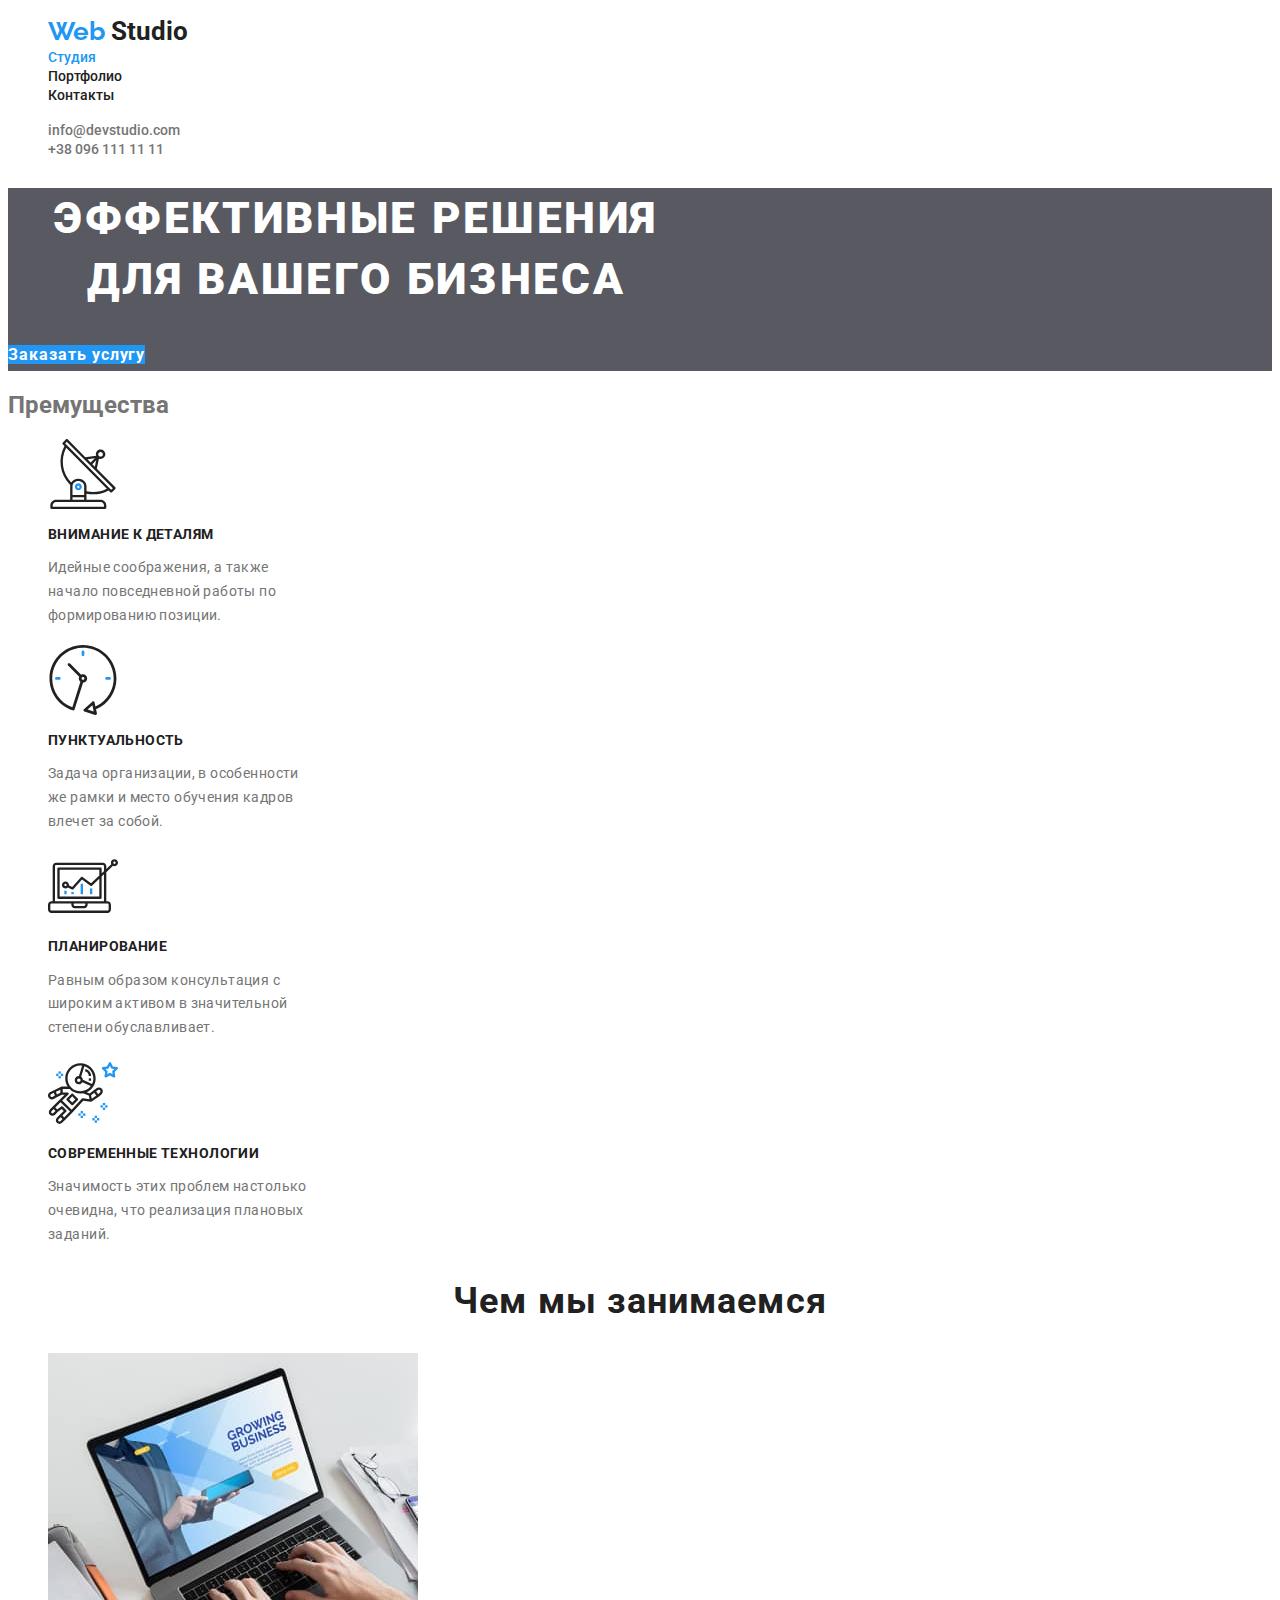
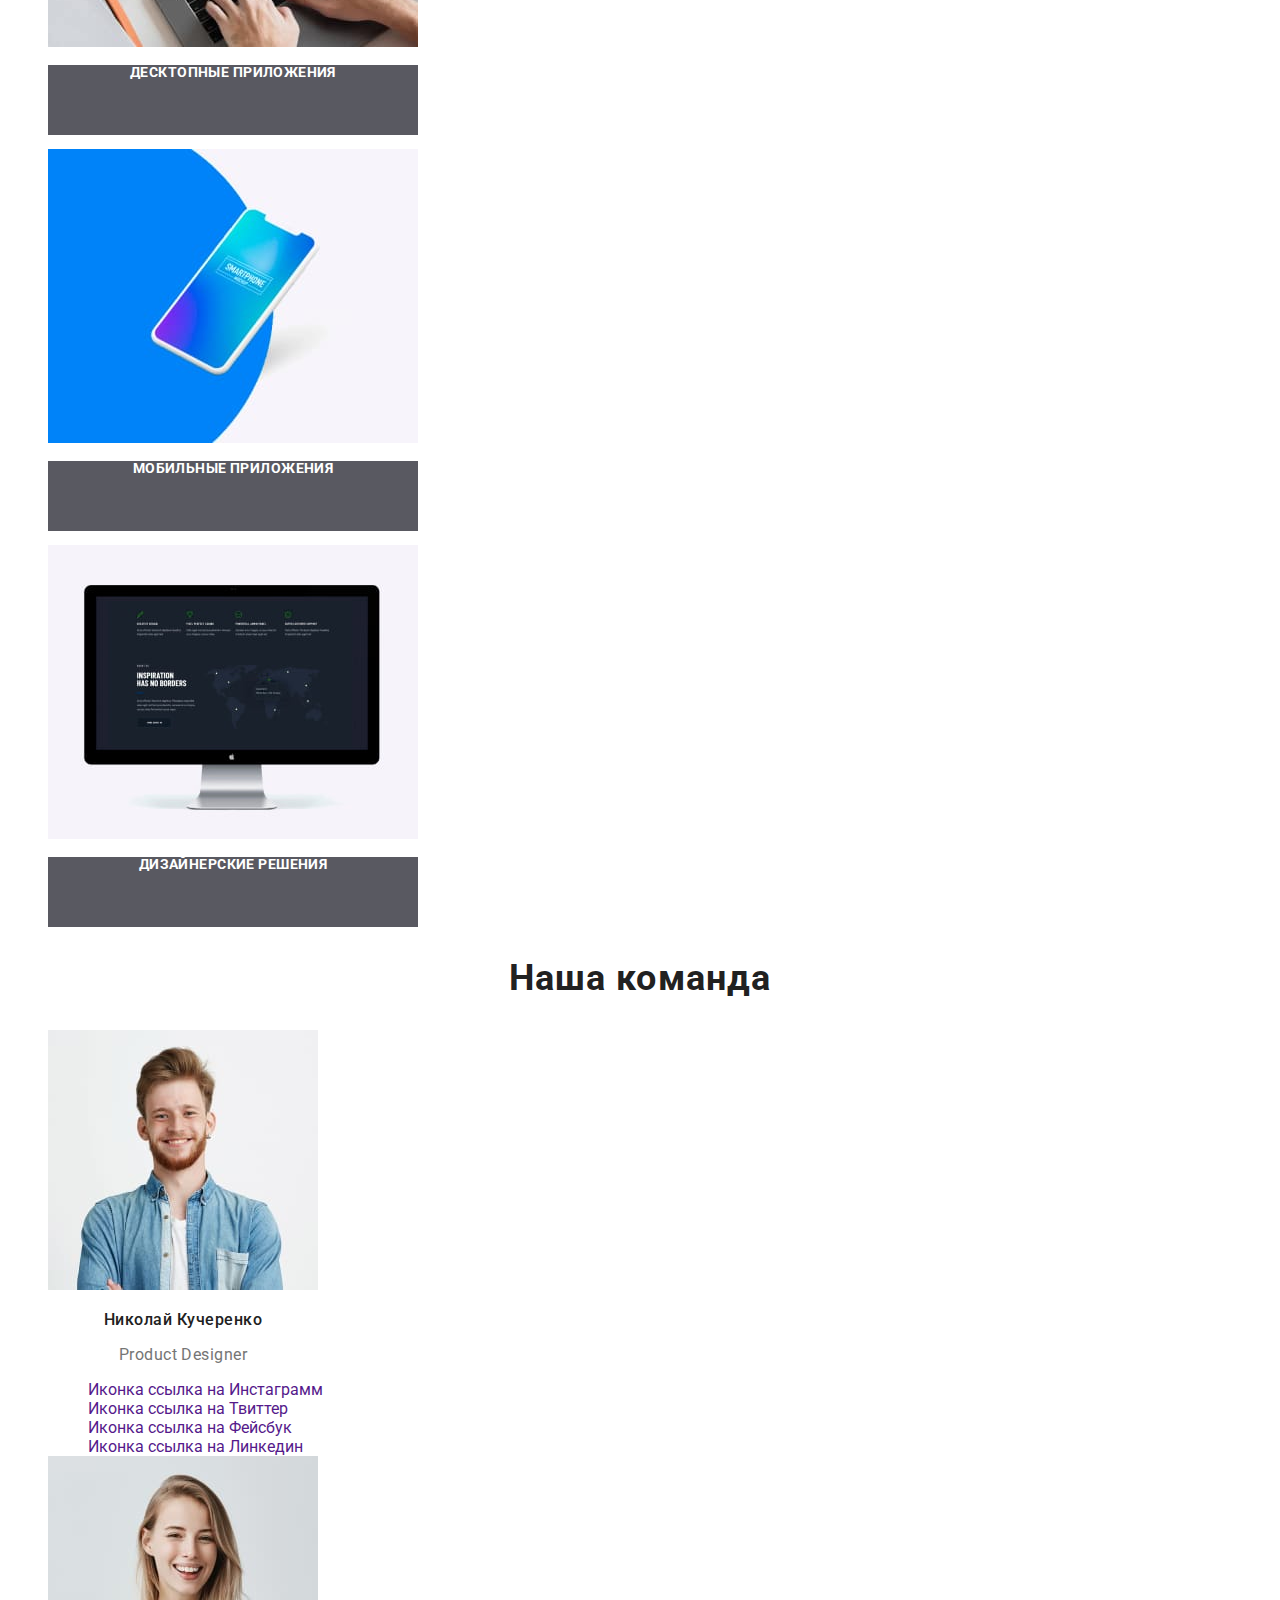
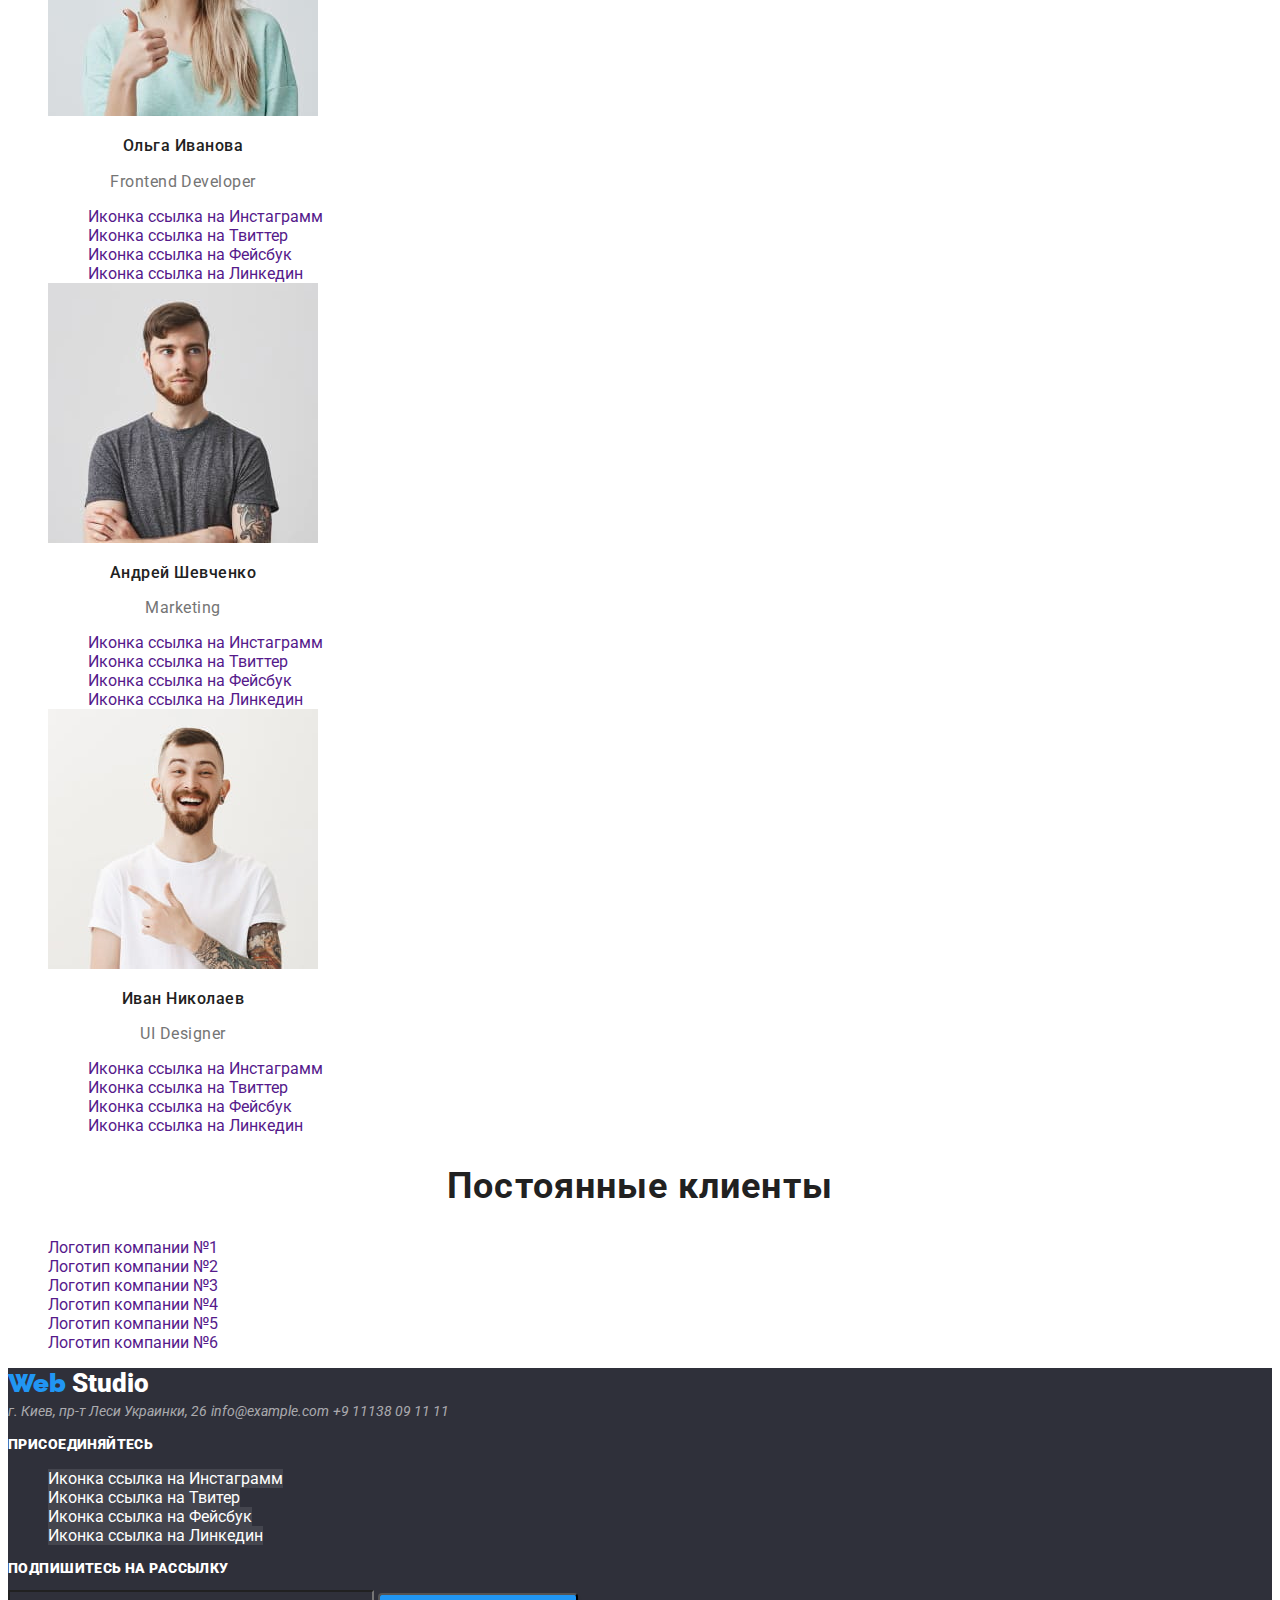
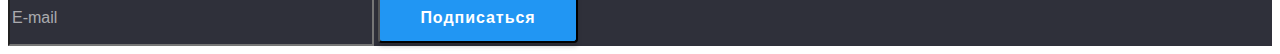
<file: index.html>
<!DOCTYPE html>
<html lang="ru">

<head>
    <meta charset="UTF-8">
    <meta http-equiv="X-UA-Compatible" content="IE=edge">
    <meta name="viewport" content="width=device-width, initial-scale=1.0">
    <title>Web Studio</title>

    <link href="https://fonts.googleapis.com/css2?family=Raleway:wght@400;700&family=Roboto:wght@400;500;700;900&display=swap"
            rel="stylesheet" />

    <link rel="stylesheet" href="./css/common.css">
    <link rel="stylesheet" href="./css/main.css">
    
</head>

<body>
    <header>
        <!--Навигация на другие страницы сайта-->
        <nav>
            <ul>
                <li><a href="/" class="logo-header"><span>Web</span> Studio</a></li>
                <li><a href="./index.html" class="site-nav current">Студия</a></li>
                <li><a href="./portfolio.html" class="site-nav">Портфолио</a></li>
                <li><a href="" class="site-nav">Контакты</a></li>
            </ul>
        </nav>

        <!-- Блок с контактами -->
        <ul class="nav-contacts">
            <li><a href="mailto:info@devstudio.com">info@devstudio.com</a></li>
            <li><a href="tel:+380961111111">+38 096 111 11 11</a></li>
        </ul>
    </header>

    <main>
        <!-- Блок Герой -->
        <section class="hero">
            <h1 class="hero-title">Эффективные решения для вашего бизнеса</h1>
            <span class="hero-btn-box"><a href="/" class="hero-btn">Заказать услугу</a></span>
            
        </section>

        <!-- Секция преимущества -->
        <section class="advantage">
            <h2>Премущества</h2>
            <ul>
                <li>
                    <img src="./images/antenna.svg" alt="Изображение антены">
                    <h3 class="advant-title">ВНИМАНИЕ К ДЕТАЛЯМ</h3>
                    <p>Идейные соображения, а также начало повседневной работы по формированию
                        позиции.</p>
                </li>
                <li>
                    <img src="./images/clock.svg" alt="Изображение часов">
                    <h3 class="advant-title">ПУНКТУАЛЬНОСТЬ</h3>
                    <p>Задача организации, в особенности же рамки и место обучения кадров влечет за
                        собой.</p>
                </li>
                <li>
                    <img src="./images/diagram.svg" alt="Изображение диагарммы">
                    <h3 class="advant-title">ПЛАНИРОВАНИЕ</h3>
                    <p>Равным образом консультация с широким активом в значительной степени
                        обуславливает.</p>
                </li>
                <li>
                    <img src="./images/astronaut.svg" alt="Изображение космонавта">
                    <h3 class="advant-title">СОВРЕМЕННЫЕ ТЕХНОЛОГИИ</h3>
                    <p>Значимость этих проблем настолько очевидна, что реализация плановых заданий.
                    </p>
                </li>
            </ul>
        </section>

        <!-- Секция Чем мы занимаемся -->
        <section class="works">
            <h2 class="title">Чем мы занимаемся</h2>
            <ul>
                <li>
                    <img src="./images/laptop-min.jpg" alt="Изображение ноутбука настоле"
                        width="370">
                    <h3 class="works-subtitle">ДЕСКТОПНЫЕ ПРИЛОЖЕНИЯ</h3>
                </li>
                <li>
                    <img src="./images/mobile-min.jpg" alt="Изображение мобильного телефона"
                        width="370">
                    <h3 class="works-subtitle">МОБИЛЬНЫЕ ПРИЛОЖЕНИЯ</h3>
                </li>
                <li>
                    <img src="./images/desctop-min.jpg" alt="Изображение комьютера" width="370">
                    <h3 class="works-subtitle">ДИЗАЙНЕРСКИЕ РЕШЕНИЯ</h3>
                </li>
            </ul>
        </section>

        <!--=================================================================================================Секция Наша команда - ссылки на соцсети правильно делать без <img> а через inline SVG и area-label======================================================================================-->
        <section class="team">
            <h2 class="title">Наша команда</h2>
            <ul>
                <li>
                    <img src="./images/nikolay-kucherenko-min.jpg" alt="Фото Николая Кучеренко">
                    <h3 class="team-name">Николай Кучеренко</h3>
                    <p lang="en" class="team-position">Product Designer</p>
                    <ul>
                        <li><a href="" aria-label="Иконка ссылка на Инстаграмм">Иконка ссылка на
                                Инстаграмм</a></li>
                        <li><a href="" aria-label="Иконка ссылка на Твиттер">Иконка ссылка на
                                Твиттер</a></li>
                        <li><a href="" aria-label="Иконка ссылка на Фейсбук">Иконка ссылка на
                                Фейсбук</a></li>
                        <li><a href="" aria-label="Иконка ссылка на Линкедин">Иконка ссылка на
                                Линкедин</a></li>
                    </ul>
                </li>
                <li>
                    <img src="./images/olga-ivanova-min.jpg" alt="Фото Ольги Ивановой">
                    <h3 class="team-name">Ольга Иванова</h3>
                    <p lang="en" class="team-position">Frontend Developer</p>
                    <ul>
                        <li><a href="" aria-label="Иконка ссылка на Инстаграмм">Иконка ссылка на
                                Инстаграмм</a></li>
                        <li><a href="" aria-label="Иконка ссылка на Твиттер">Иконка ссылка на
                                Твиттер</a></li>
                        <li><a href="" aria-label="Иконка ссылка на Фейсбук">Иконка ссылка на
                                Фейсбук</a></li>
                        <li><a href="" aria-label="Иконка ссылка на Линкедин">Иконка ссылка на
                                Линкедин</a></li>
                    </ul>
                </li>
                <li>
                    <img src="./images/andriy-shevchenko-min.jpg" alt="Фоото Андрея Шевченко">
                    <h3 class="team-name">Андрей Шевченко</h3>
                    <p lang="en" class="team-position">Marketing</p>
                    <ul>
                        <li><a href="" aria-label="Иконка ссылка на Инстаграмм">Иконка ссылка на
                                Инстаграмм</a></li>
                        <li><a href="" aria-label="Иконка ссылка на Твиттер">Иконка ссылка на
                                Твиттер</a></li>
                        <li><a href="" aria-label="Иконка ссылка на Фейсбук">Иконка ссылка на
                                Фейсбук</a></li>
                        <li><a href="" aria-label="Иконка ссылка на Линкедин">Иконка ссылка на
                                Линкедин</a></li>
                    </ul>
                </li>
                <li>
                    <img src="./images/ivan-nikolaev-min.jpg" alt="Фото Ивана Николаева">
                    <h3 class="team-name">Иван Николаев</h3>
                    <p lang="en" class="team-position">UI Designer</p>
                    <ul>
                        <li><a href="" aria-label="Иконка ссылка на Инстаграмм">Иконка ссылка на
                                Инстаграмм</a></li>
                        <li><a href="" aria-label="Иконка ссылка на Твиттер">Иконка ссылка на
                                Твиттер</a></li>
                        <li><a href="" aria-label="Иконка ссылка на Фейсбук">Иконка ссылка на
                                Фейсбук</a></li>
                        <li><a href="" aria-label="Иконка ссылка на Линкедин">Иконка ссылка на
                                Линкедин</a></li>
                    </ul>
                </li>
            </ul>
        </section>

        <!-- ===================================================================================================Секция Постоянные клиенты - ссылки на соцсети правильно делать без <img> а через inline SVG   area-label=======================================================================-->
        <section class="clients">
            <h2 class="title">Постоянные клиенты</h2>
            <ul>
                <li><a href="" aria-label="Иконка-ссылка на компанию №1">Логотип компании №1</a>
                </li>
                <li><a href="" aria-label="Иконка-ссылка на компанию №2">Логотип компании №2</a>
                </li>
                <li><a href="" aria-label="Иконка-ссылка на компанию №3">Логотип компании №3</a>
                </li>
                <li><a href="" aria-label="Иконка-ссылка на компанию №4">Логотип компании №4</a>
                </li>
                <li><a href="" aria-label="Иконка-ссылка на компанию №5">Логотип компании №5</a>
                </li>
                <li><a href="" aria-label="Иконка-ссылка на компанию №6">Логотип компании №6</a>
                </li>
            </ul>
        </section>
    </main>

    <!-- Блок Футер  -->
    <footer>
        <a href="./index.html" lang="en" class="logo-header logo-footer"><b><span >Web</span> Studio</b></a>

        <!-- Адрес футера -->
        <div>
            <address class="footer">
                <a href="https://maps.google.com?saddr=Current+Location&daddr=50.544869610058456,30.540254186068715"
                    target="_blank">г. Киев, пр-т Леси Украинки, 26</a>
                <a href="mailto:info@devstudio.com">info@example.com</a>
                <a href="tel:+380961111111">+9 11138 09 11 11</a>
            </address>
        </div>

        <!--=================================================================================================Блок ссылок футера - ссылки на соцсети правильно делать без <img> а через inline SVG и area-label======================================================================================-->
        <div class="foter-social">
            <p class="title-footer"><b>ПРИСОЕДИНЯЙТЕСЬ</b></p>
            <ul>
                <li><a href="" aria-label="Иконка ссылка на Инстаграмм">Иконка ссылка на
                        Инстаграмм</a></li>
                <li><a href="" aria-label="Иконка ссылка на Твитер">Иконка ссылка на Твитер</a></li>
                <li><a href="" aria-label="Иконка ссылка на Фейсбук">Иконка ссылка на Фейсбук</a>
                </li>
                <li><a href="" aria-label="Иконка ссылка на Линкедин">Иконка ссылка на Линкедин</a>
                </li>
            </ul>
        </div>

        <!-- Форма подписки футера  -->
        <div class="footer-action">
            <p class="title-footer"><b>ПОДПИШИТЕСЬ НА РАССЫЛКУ</b></p>
            <input type="email" value="E-mail" name="e-mail">
            <button type="button" class="footer-btn">Подписаться</button>
        </div>
    </footer>
</body>

</html>
</file>
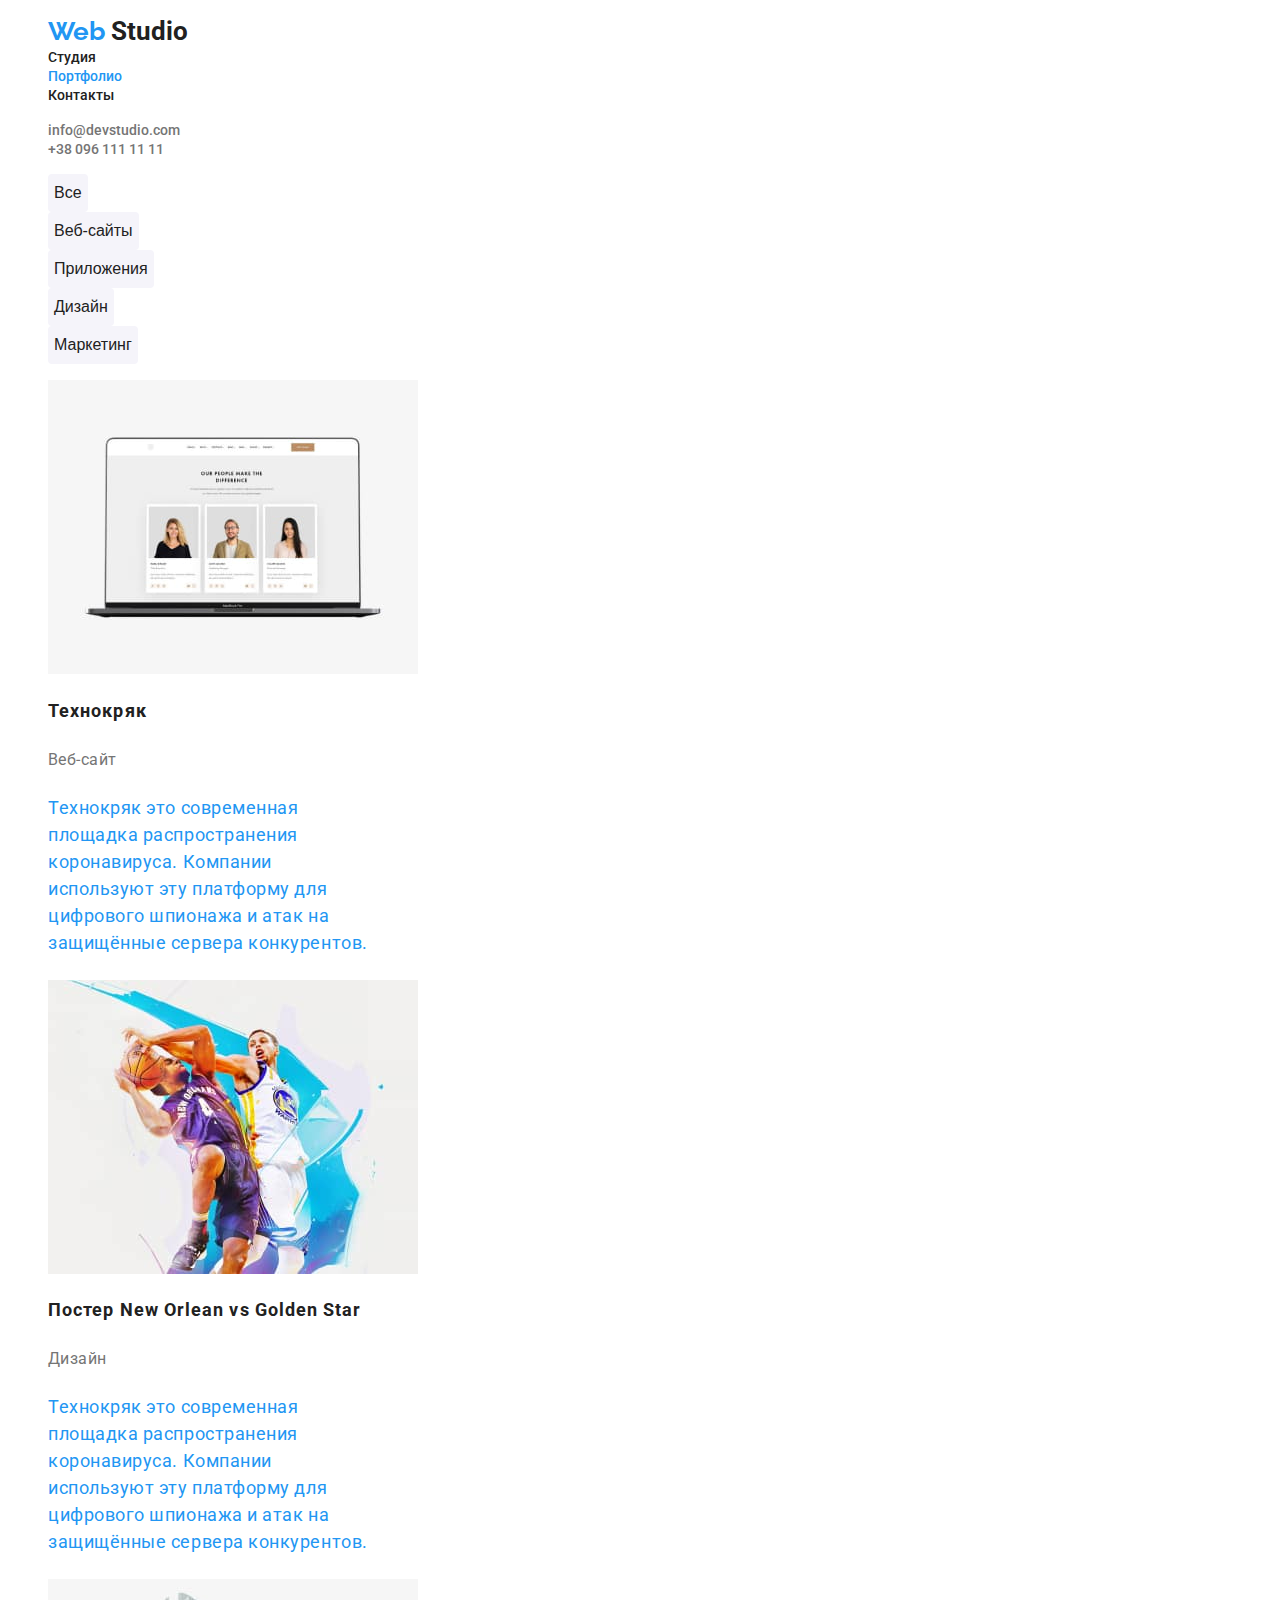
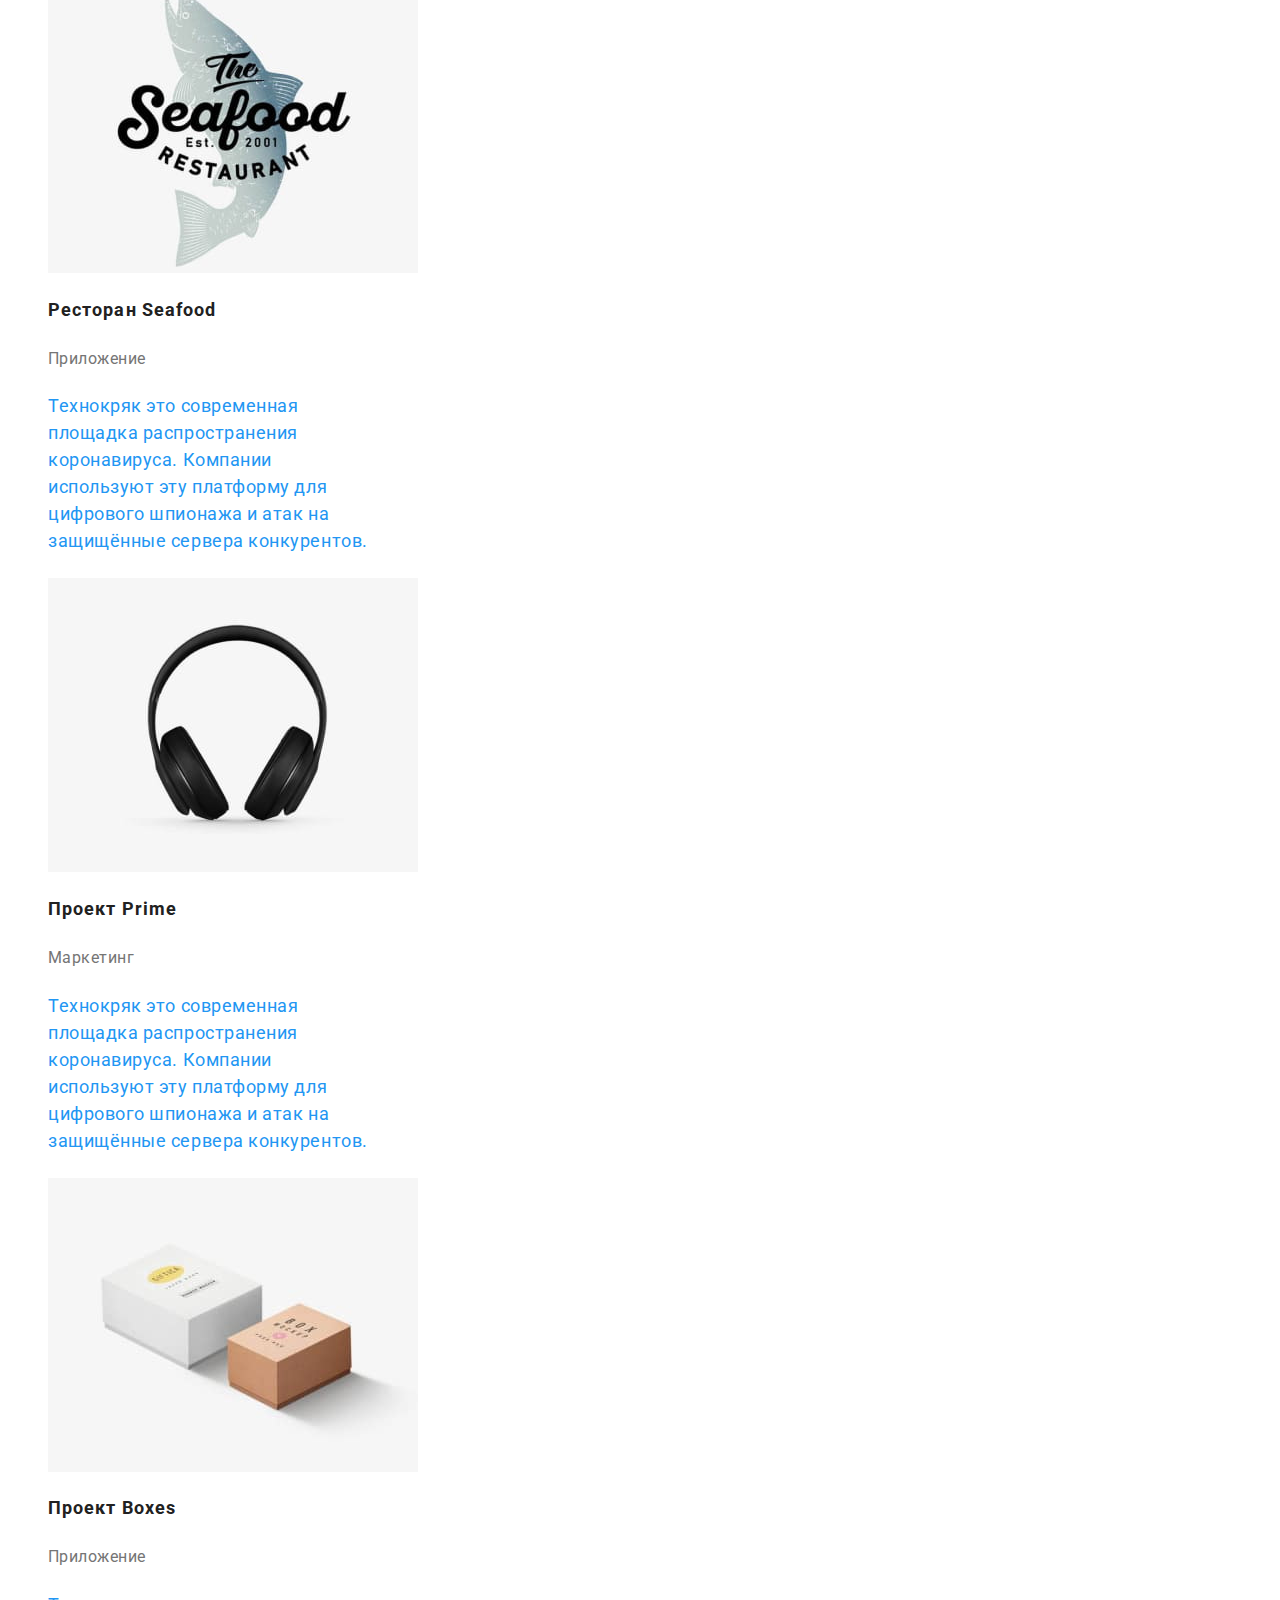
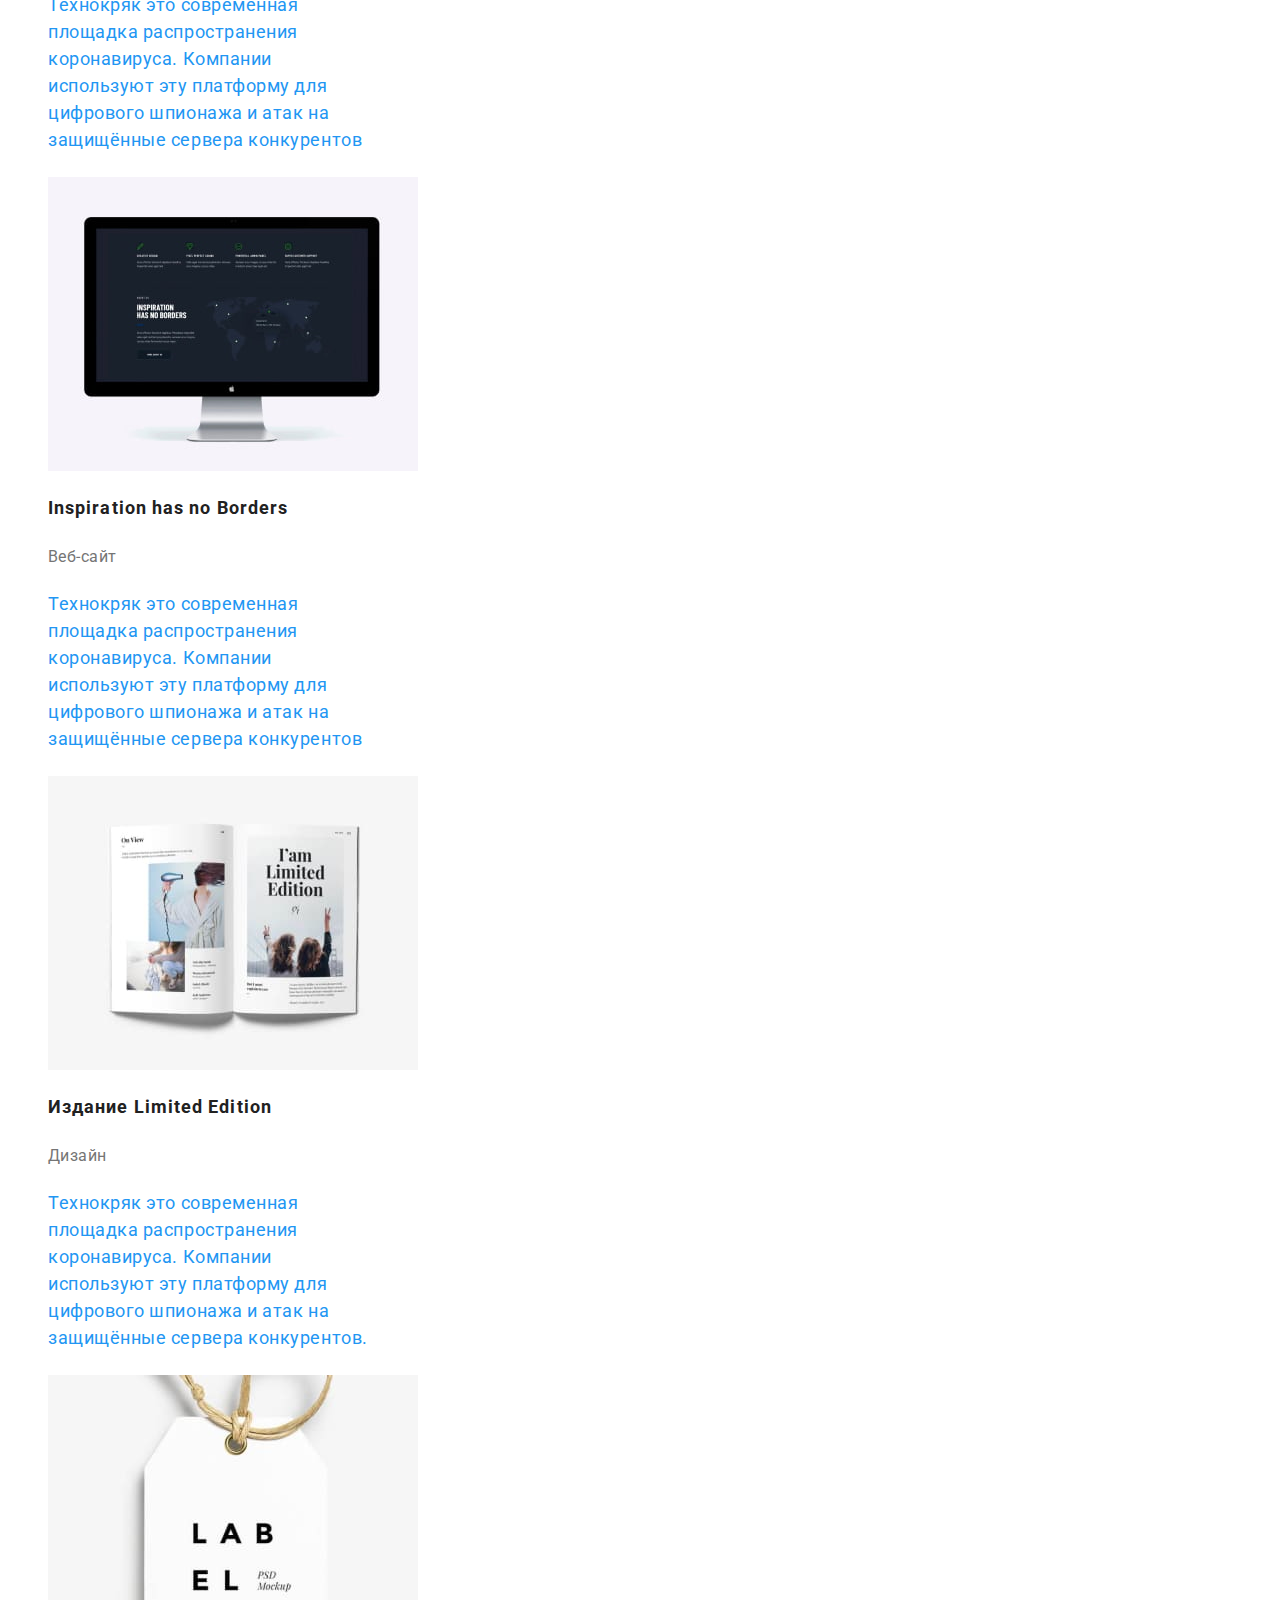
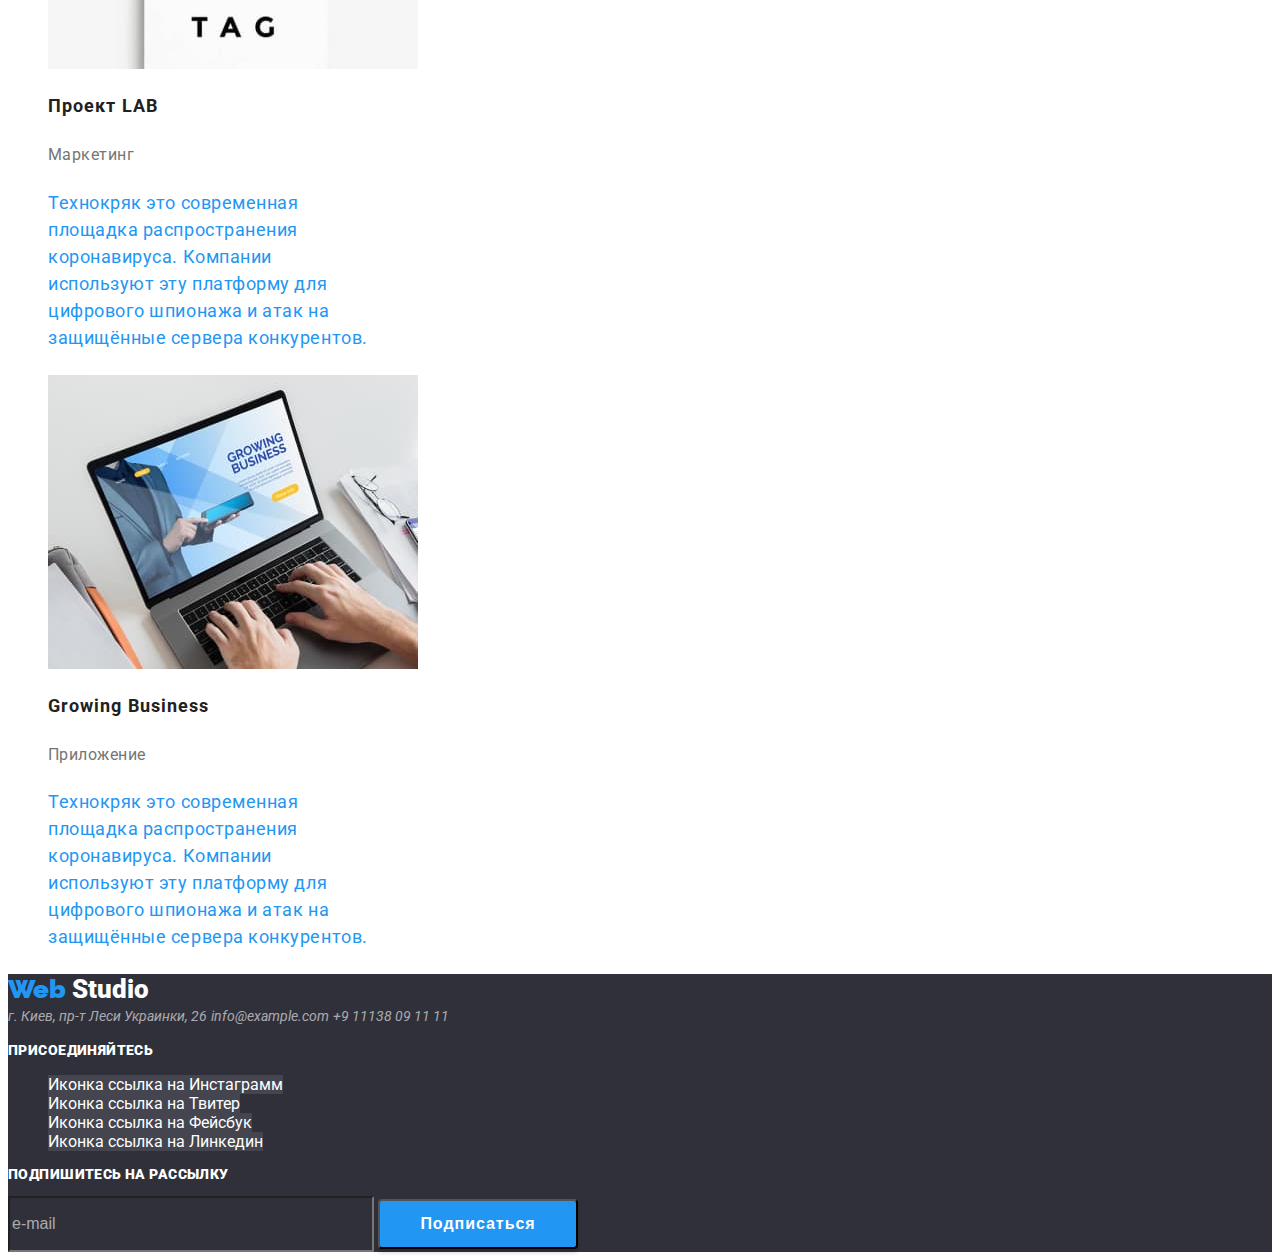
<file: portfolio.html>
<!DOCTYPE html>
<html lang="ru">

<head>
    <meta charset="UTF-8">
    <meta http-equiv="X-UA-Compatible" content="IE=edge">
    <meta name="viewport" content="width=device-width, initial-scale=1.0">
    <title>Web Studio</title>

    <link
        href="https://fonts.googleapis.com/css2?family=Raleway:wght@400;700&family=Roboto:wght@400;500;700;900&display=swap"
        rel="stylesheet" />

    <link rel="stylesheet" href="./css/common.css">
    <link rel="stylesheet" href="./css/portfolio.css">

</head>

<body>
    <header>
        <!--Навигация на другие страницы сайта-->
        <nav>
            <ul>
                <li><a href="/" class="logo-header"><span>Web</span> Studio</a></li>
                <li><a href="./index.html" class="site-nav">Студия</a></li>
                <li><a href="./portfolio.html" class="site-nav current">Портфолио</a></li>
                <li><a href="" class="site-nav">Контакты</a></li>
            </ul>
        </nav>
    
        <!-- Блок с контактами -->
        <ul class="nav-contacts">
            <li><a href="mailto:info@devstudio.com">info@devstudio.com</a></li>
            <li><a href="tel:+380961111111">+38 096 111 11 11</a></li>
        </ul>
    </header>

    <main>
        <ul class="filter">
            <li class="filter-list">
                <button type="button">Все</button>
            </li>
            <li class="filter-list">
                <button type="button">Веб-сайты</button>
            </li>
            <li class="filter-list">
                <button type="button">Приложения</button>
            </li>
            <li class="filter-list">
                <button type="button">Дизайн</button>
            </li>
            <li class="filter-list">
                <button type="button">Маркетинг</button>
            </li>
        </ul>
        
        <section class="jobs">
            <ul>
                <li>
                    <a href=""> <img src="./images/imgages-portfolio/technokhryak-min.jpg"
                        alt="На экране ноутбука карточки сотрудников" width="370">
                        <h2 class="jobs-name">Технокряк</h2>
                        <p class="jobs-type">Веб-сайт</p>
                        <p class="jobs-descr">Технокряк это современная площадка распространения коронавируса. Компании используют эту платформу для цифрового шпионажа и атак на защищённые сервера конкурентов.
                        </p>
                    </a>
                    
                </li>
                <li>
                    <a href="">
                        <img src="./images/imgages-portfolio/poster-min.jpg" alt="Постер с баскетболистами" width="370">
                        <h2 class="jobs-name">Постер New Orlean vs Golden Star</h2>
                        <p class="jobs-type">Дизайн</p>
                        <p class="jobs-descr">Технокряк это современная площадка распространения коронавируса. Компании используют эту платформу для цифрового шпионажа и атак на защищённые сервера конкурентов.
                        </p>
                    </a> 
                </li>
                <li>
                    <a href="">
                        <img src="./images/imgages-portfolio/restoraunt-min.jpg" alt="Фото логотипа ресторана" width="370">
                        <h2 class="jobs-name">Ресторан Seafood</h2>
                        <p class="jobs-type">Приложение</p>
                        <p class="jobs-descr">Технокряк это современная площадка распространения коронавируса. Компании используют эту платформу для цифрового шпионажа и атак на защищённые сервера конкурентов.
                        </p>
                    </a> 
                </li>
                <li>
                    <a href="">
                        <img src="./images/imgages-portfolio/prime-min.jpg" alt="Фото наушников" width="370">
                        <h2 class="jobs-name">Проект Prime</h2>
                        <p class="jobs-type">Маркетинг</p>
                        <p class="jobs-descr">Технокряк это современная площадка распространения коронавируса. Компании используют эту платформу для цифрового шпионажа и атак на защищённые сервера конкурентов.
                        </p>
                    </a>
                </li>
                <li>
                    <a href="">
                        <img src="./images/imgages-portfolio/boxes-min.jpg" alt="Фото картонных коробок" width="370">
                        <h2 class="jobs-name">Проект Boxes</h2>
                        <p class="jobs-type">Приложение</p>
                        <p class="jobs-descr">Технокряк это современная площадка распространения коронавируса. Компании используют эту платформу для цифрового шпионажа и атак на защищённые сервера конкурентов
                        </p>
                    </a>
                </li>
                <li>
                    <a href="">
                        <img src="./images/imgages-portfolio/insperation-min.jpg" alt="Фото монитора" width="370">
                        <h2 class="jobs-name">Inspiration has no Borders</h2>
                        <p class="jobs-type">Веб-сайт</p>
                        <p class="jobs-descr">Технокряк это современная площадка распространения коронавируса. Компании используют эту платформу для цифрового шпионажа и атак на защищённые сервера конкурентов
                        </p>
                    </a>
                </li>
                <li>
                    <a href="">
                        <img src="./images/imgages-portfolio/book-min.jpg" alt="Фото открытой книги" width="370">
                        <h2 class="jobs-name">Издание Limited Edition</h2>
                        <p class="jobs-type">Дизайн</p>
                        <p class="jobs-descr">Технокряк это современная площадка распространения коронавируса. Компании используют эту платформу для цифрового шпионажа и атак на защищённые сервера конкурентов.
                        </p>
                    </a>
                </li>
                <li>
                    <a href="">
                        <img src="./images/imgages-portfolio/lab-min.jpg" alt="Фото бумажного ярлыка" width="370">
                        <h2 class="jobs-name">Проект LAB</h2>
                        <p class="jobs-type">Маркетинг</p>
                        <p class="jobs-descr">Технокряк это современная площадка распространения коронавируса. Компании используют эту платформу для цифрового шпионажа и атак на защищённые сервера конкурентов.
                        </p>
                    </a>
                </li>
                <li>
                    <a href="">
                        <img src="./images/imgages-portfolio/growing-min.jpg" alt="Фото открытого ноутбука" width="370">
                        <h2 class="jobs-name">Growing Business</h2>
                        <p class="jobs-type">Приложение</p>
                        <p class="jobs-descr">Технокряк это современная площадка распространения коронавируса. Компании используют эту платформу для цифрового шпионажа и атак на защищённые сервера конкурентов. 
                        </p>
                    </a>
                </li>
            </ul>
        </section>
    </main>

    <!-- =============================  Блок Футер =========================== -->
    <footer>
        <a href="./index.html" lang="en" class="logo-header logo-footer"><b><span>Web</span>
                Studio</b></a>
    
        <!-- Адрес футера -->
        <div>
            <address class="footer">
                <a href="https://maps.google.com?saddr=Current+Location&daddr=50.544869610058456,30.540254186068715"
                    target="_blank">г. Киев, пр-т Леси Украинки, 26</a>
                <a href="mailto:info@devstudio.com">info@example.com</a>
                <a href="tel:+380961111111">+9 11138 09 11 11</a>
            </address>
        </div>
    
        <!--=================================================================================================Блок ссылок футера - ссылки на соцсети правильно делать без <img> а через inline SVG и area-label======================================================================================-->
        <div class="foter-social">
            <p class="title-footer"><b>ПРИСОЕДИНЯЙТЕСЬ</b></p>
            <ul>
                <li><a href="" aria-label="Иконка ссылка на Инстаграмм">Иконка ссылка на
                        Инстаграмм</a></li>
                <li><a href="" aria-label="Иконка ссылка на Твитер">Иконка ссылка на Твитер</a></li>
                <li><a href="" aria-label="Иконка ссылка на Фейсбук">Иконка ссылка на Фейсбук</a>
                </li>
                <li><a href="" aria-label="Иконка ссылка на Линкедин">Иконка ссылка на Линкедин</a>
                </li>
            </ul>
        </div>
    
        <!-- Форма подписки футера  -->
        <div class="footer-action">
            <p class="title-footer"><b>ПОДПИШИТЕСЬ НА РАССЫЛКУ</b></p>
            <input type="email" value="e-mail" name="e-mail">
            <button type="button" class="footer-btn">Подписаться</button>
        </div>
    </footer>
</body>

</html>
</file>
<file: css/common.css>
/* color-accent:           #2196F3;  */
/* Основной цвет текста:   #757575;  */
/* Вторичный цвет текста:  #212121   */
/* Основной цвет фона:     #FFFFFF   */
/* Вторичный цвет фона:    #F5F4FA   */
/* Цвет футера:            #2F303A   */

:root {
    --color-acent: #2196F3;
    --main-text-color: #757575;
    --secondary-text-color: #212121;
    --main-bg-color: #FFFFFF;
    --secondary-bg-color: #F5F4FA; 
    --footer-bg-color: #2F303A;
    --footer-grey-text: rgba(255, 255, 255, 0.6);
}

body{
    font-family: 'Roboto', sans-serif;
    color: var(--main-text-color);
    background-color: #ffffff;
  }

ul {list-style: none;
}
/* ======================================= Стили Хедера ========================== */
/* ================ Логотип ============ */
.logo-header { 
    font-size: 26px;
    font-weight: 700;
    line-height: 1.2;
    color: var(--secondary-text-color);
    text-decoration: none;
}

.logo-header span{
    font-family: Raleway, sans-serif;
    color: var(--color-acent);
}

/* ==============  Навигация ============= */
.site-nav{
    font-size: 14px; 
    font-weight: 500 ;
    line-height: 1.1;
    color: var(--secondary-text-color);
    text-decoration: none;
}

.site-nav:hover,
.site-nav:focus {
    color: var(--color-acent);
}

.site-nav.current {
    color: var(--color-acent);
}

/* ========== Контакты в навигации ========== */
.nav-contacts a{
 text-decoration: none;
 font-size: 14px;
 line-height: 1.1;
 font-weight: 500;
 color: var(--main-text-color);
}

.nav-contacts a:hover,
.nav-contacts a:focus {
    color: var(--color-acent);
}

/* ============================== Футер  ================================== */

footer {
    background-color: var(--footer-bg-color);
}
/*  ========  Логотип Футера  ============ */
.logo-header.logo-footer {
   color: var(--main-bg-color);
}

/* ======= Адрес, Тел, E-mail в футере ========== */
.footer a{
    text-decoration: none;
    font-size: 14px;
    line-height: 1.7;
    color: var(--footer-grey-text);
}

.footer a:hover,
.footer a:focus {
    color: var(--main-bg-color);
}


/* ========= Заголовки в футере   ========*/
.title-footer {
    font-weight: 700;
    font-size: 14px;
    line-height: 1.1;
    letter-spacing: 0.03em;
    text-transform: uppercase;
    color: var(--main-bg-color);
    
}

/* ======= Ссылки на соцсети в футере   ============= */
.foter-social a{
    text-decoration: none;
    color: #FFFFFF;
    background-color: rgba(255, 255, 255, 0.1);
}

/* ======= Поле ввода E-mail в футере   ============= */
.footer-action input{
    font-size: 16px;
    color: var(--footer-grey-text);
    background-color: var(--footer-bg-color);
    width: 358px;
    height: 50px;
}

/* ======= Кнопка ПОДПИСАТЬСЯ в футере   ============= */
.footer-btn {
    font-weight: 700;
    font-size: 16px;
    line-height: 1.9;
    letter-spacing: 0.06em;
    color: var(--main-bg-color);
    background-color: var(--color-acent);
    width: 200px;
    height: 50px;
    cursor: pointer;
    box-shadow: 0px 4px 4px rgba(0, 0, 0, 0.15);
    border-radius: 4px;
}
</file>
<file: css/main.css>
/* ========= Заголовки Чем занимаемся, Наша команда, Клиенты ================== */
.title {
    font-weight: 700;
    font-size: 36px;
    line-height: 1.2;
    letter-spacing: 0.03em;
    color: var(--secondary-text-color);
    text-align: center;
}

/* =============================== Блок  Hero   ================================  */
.hero {
    background: rgba(47, 48, 58, 0.8);
    /* height: 600px; */
}

.hero-title {
    font-size: 44px;
    font-weight: 900;
    line-height: 1.4;
    color: #ffffff;
    width: 696px;
    text-align: center;
    text-transform: uppercase;
    letter-spacing: 0.06em;
}

.hero-btn {
    background-color: var(--color-acent);
    text-decoration: none;
    color: var(--main-bg-color);
    font-size: 16px;
    line-height: 1.9;
    font-weight: 700;
    letter-spacing: 0.06em;
    cursor: pointer;
}

/* =================== Секция Преимущесва ==============================  */

/* ==== Заголовки в Преимуществах и Чем занимаемся=== */
.advant-title, .works-subtitle {
    font-weight: 700;
    font-size: 14px;
    line-height: 1.1;
    letter-spacing: 0.03em;
    text-transform: uppercase;
    color: var(--secondary-text-color);
}

/* ======== Абзац в Преимуществах========== */
.advantage p {
    font-size: 14px;
    line-height: 1.7;
    letter-spacing: 0.03em;
    width: 270px;
    height: 75px;
}

/* =================== Секция Чем мы занимаемся==========================  */
.works-subtitle {
    color: var(--main-bg-color);
    background-color: rgba(47, 48, 58, 0.8);
    width: 370px;
    height: 70px;
    text-align: center;
}

/* ========================= Секция Наша команда ========================  */

/* ========== Имена сотрудников =========== */
.team-name {
    font-weight: 500;
    font-size: 16px;
    line-height: 1.2;
    letter-spacing: 0.03em;
    color: var(--secondary-text-color);
    text-align: center;
    width: 270px;
}

/* ========== Должности =================== */
.team-position {
font-size: 16px;
line-height: 1.2;
letter-spacing: 0.03em;
text-align: center;
width: 270px;
}
/* ========= Соцсети ====================== */
.team a {
    text-decoration: none;
}
/* ========================= Секция Постоянные клиенты ====================  */
.clients a {
    text-decoration: none;
}
</file>
<file: css/portfolio.css>
/* ====================== Кнопки-филтры ============================= */
.filter-list button{
    font-weight: 500;
    font-size: 16px;
    line-height: 1.6;
    color: var(--secondary-text-color);
    background: var(--secondary-bg-color);
    border: none;
    border-radius: 4px;
    height: 38px;
    cursor: pointer;
}

.filter-list button:hover,
.filter-list button:focus {
    background: var(--color-acent);
}

/* =================== Примеры работ ================================= */
.jobs a {
    text-decoration: none;
}
/* ======== Название проекта=========== */
.jobs-name {
    font-weight: 700;
    font-size: 18px;
    line-height: 2;
    letter-spacing: 0.06em;
    color: var(--secondary-text-color);
}
/* ========== Тип проекта============== */
.jobs-type {
    font-size: 16px;
    letter-spacing: 0.03em;
    line-height: 1.9;
    color: var(--main-text-color);
}

.jobs-descr {
    font-size: 18px;
    letter-spacing: 0.03em;
    line-height: 1.5;
    color: var(--color-acent);
    width: 322px;
    height: 168px;
}
</file>
